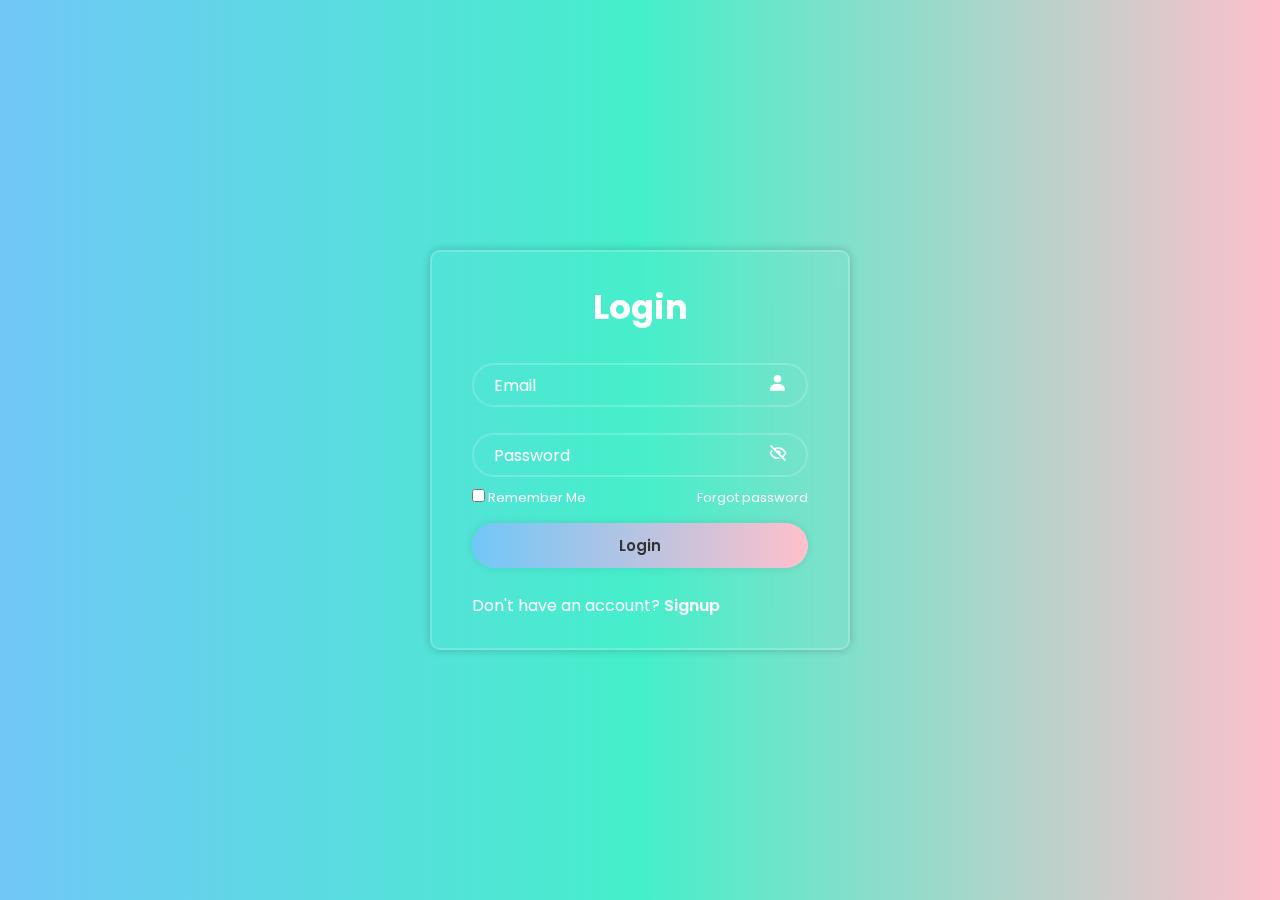
<file: index.html>
<!DOCTYPE html>
<html lang="en">

<head>
    <meta charset="UTF-8">
    <meta name="viewport" content="width=device-width, initial-scale=1.0">
    <title>Login</title>
    <link rel="stylesheet" href="./style.css">
    <link href='https://unpkg.com/boxicons@2.1.4/css/boxicons.min.css' rel='stylesheet'>
</head>

<body>
    <div class="container">
        <form action="">
            <h1>Login</h1>
            <div class="login-input">
                <input type="text" placeholder="Email" required>
                <i class='bx bxs-user'></i>
            </div>
            <div class="login-input">
                <input type="password" placeholder="Password" required>
                <i class='bx bx-hide eye-icon'></i>
            </div>
            <div class="remember-forgot">
                <label><input type="checkbox"> Remember Me</label>
                <a href="#">Forgot password</a>
            </div>
            <button type="submit" class="btn">Login</button>
            <br>
            <br>
            <div class="account-signup">
                <p>Don't have an account? <a href="./signup.html">Signup</a></p>
            </div>
        </form>
    </div>
</body>

</html>
</file>
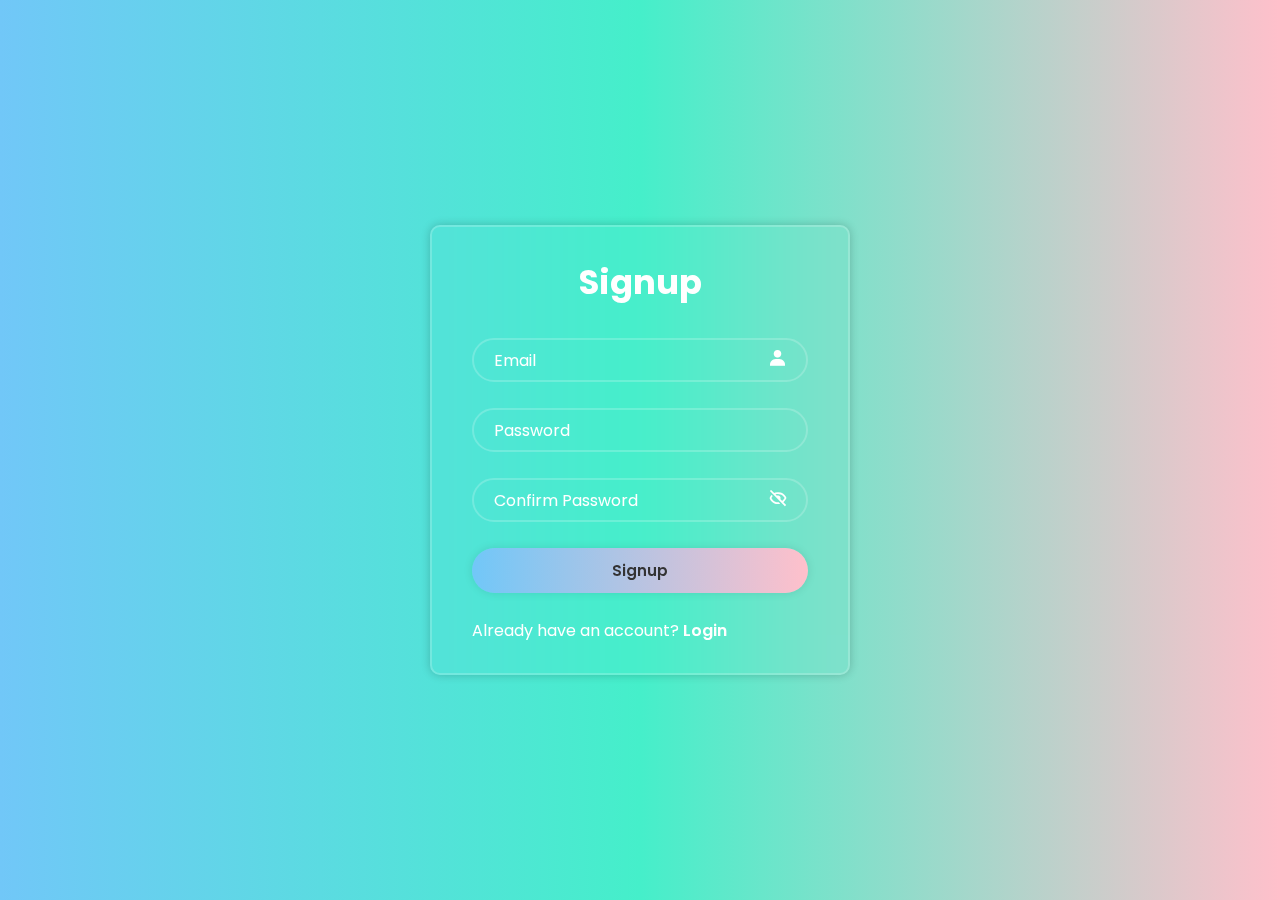
<file: signup.html>
<!DOCTYPE html>
<html lang="en">

<head>
    <meta charset="UTF-8">
    <meta name="viewport" content="width=device-width, initial-scale=1.0">
    <title>SignUp</title>
    <link rel="stylesheet" href="./style.css">
    <link href='https://unpkg.com/boxicons@2.1.4/css/boxicons.min.css' rel='stylesheet'>
</head>

<body>
    <div class="container">
        <form action="">
            <h1>Signup</h1>
            <div class="login-input">
                <input type="text" placeholder="Email" required>
                <i class='bx bxs-user'></i>
            </div>
            <div class="login-input">
                <input type="password" placeholder="Password" required>
            </div>
            <div class="login-input">
                <input type="password" placeholder="Confirm Password" required>
                <i class='bx bx-hide eye-icon'></i>
            </div>
            <button type="submit" class="btn">Signup</button>
            <br>
            <br>
            <div class="account-signup">
                <p>Already have an account? <a href="./login.html">Login</a></p>
            </div>
        </form>
    </div>
</body>

</html>
</file>
<file: style.css>
@import url('https://fonts.googleapis.com/css2?family=Poppins:ital,wght@0,100;0,200;0,300;0,400;0,500;0,600;0,700;0,800;0,900;1,100;1,200;1,300;1,400;1,500;1,600;1,700;1,800;1,900&display=swap');

* {
    margin: 0;
    padding: 0;
    box-sizing: border-box;
    font-family: "poppins", sans-serif;
}

body {
    display: flex;
    justify-content: center;
    align-items: center;
    min-height: 100vh;
    background: -webkit-linear-gradient(left, #71c7f8, #45efca, pink);
}

.container {
    width: 420px;
    background: transparent;
    border: 2px solid rgba(255, 255, 255, .2);
    backdrop-filter: blur(20px);
    color: white;
    box-shadow: 0 0 10px rgba(0, 0, 0, .2);
    border-radius: 10px;
    padding: 30px 40px;
}

.container h1 {
    font-size: 34px;
    text-align: center;
}

.container .login-input {
    width: 100%;
    height: 40px;
    margin: 30px 0;
}

.login-input input {
    width: 100%;
    height: 100%;
    background: transparent;
    border: none;
    outline: none;
    border: 2px solid rgba(255, 255, 255, .2);
    border-radius: 40px;
    font-size: 16px;
    color: white;
    padding: 20px 45px 20px 20px;
}

.login-input input::placeholder {
    color: white;
}

.login-input i {
    position: absolute;
    right: 60px;
    padding-top: 40px;
    transform: translateY(-50%);
    font-size: 20px;
}

.container .remember-forgot {
    display: flex;
    justify-content: space-between;
    font-size: 13px;
    margin: -15px 0 15px;
}

.remember-forgot label input {
    accent-color: white;
    text-decoration: none;
}

.remember-forgot a {
    color: white;
    text-decoration: none;
}

.remember-forgot a:hover {
    text-decoration: underline;
}

.container .btn {
    width: 100%;
    height: 45px;
    background: -webkit-linear-gradient(left, #71c7f8, pink);
    border: none;
    outline: none;
    border-radius: 40px;
    box-shadow: 0 0 10px rgba(0, 0, 0, .1);
    cursor: pointer;
    font-size: 15px;
    color: #333;
    font-weight: 600;
}

.container .register {
    font-size: 13px;
    text-align: center;
    margin-top: 20px 0 15px;
}

.account-signup p a {
    color: white;
    text-decoration: none;
    font-weight: 600;
}

.account-signup p a:hover {
    text-decoration: underline;
}

@media screen and (max-width: 540px) {
    .container {
        width: 100%;
        height: 100vh;
        border: none;
        border-radius: 0;
    }
}
</file>
